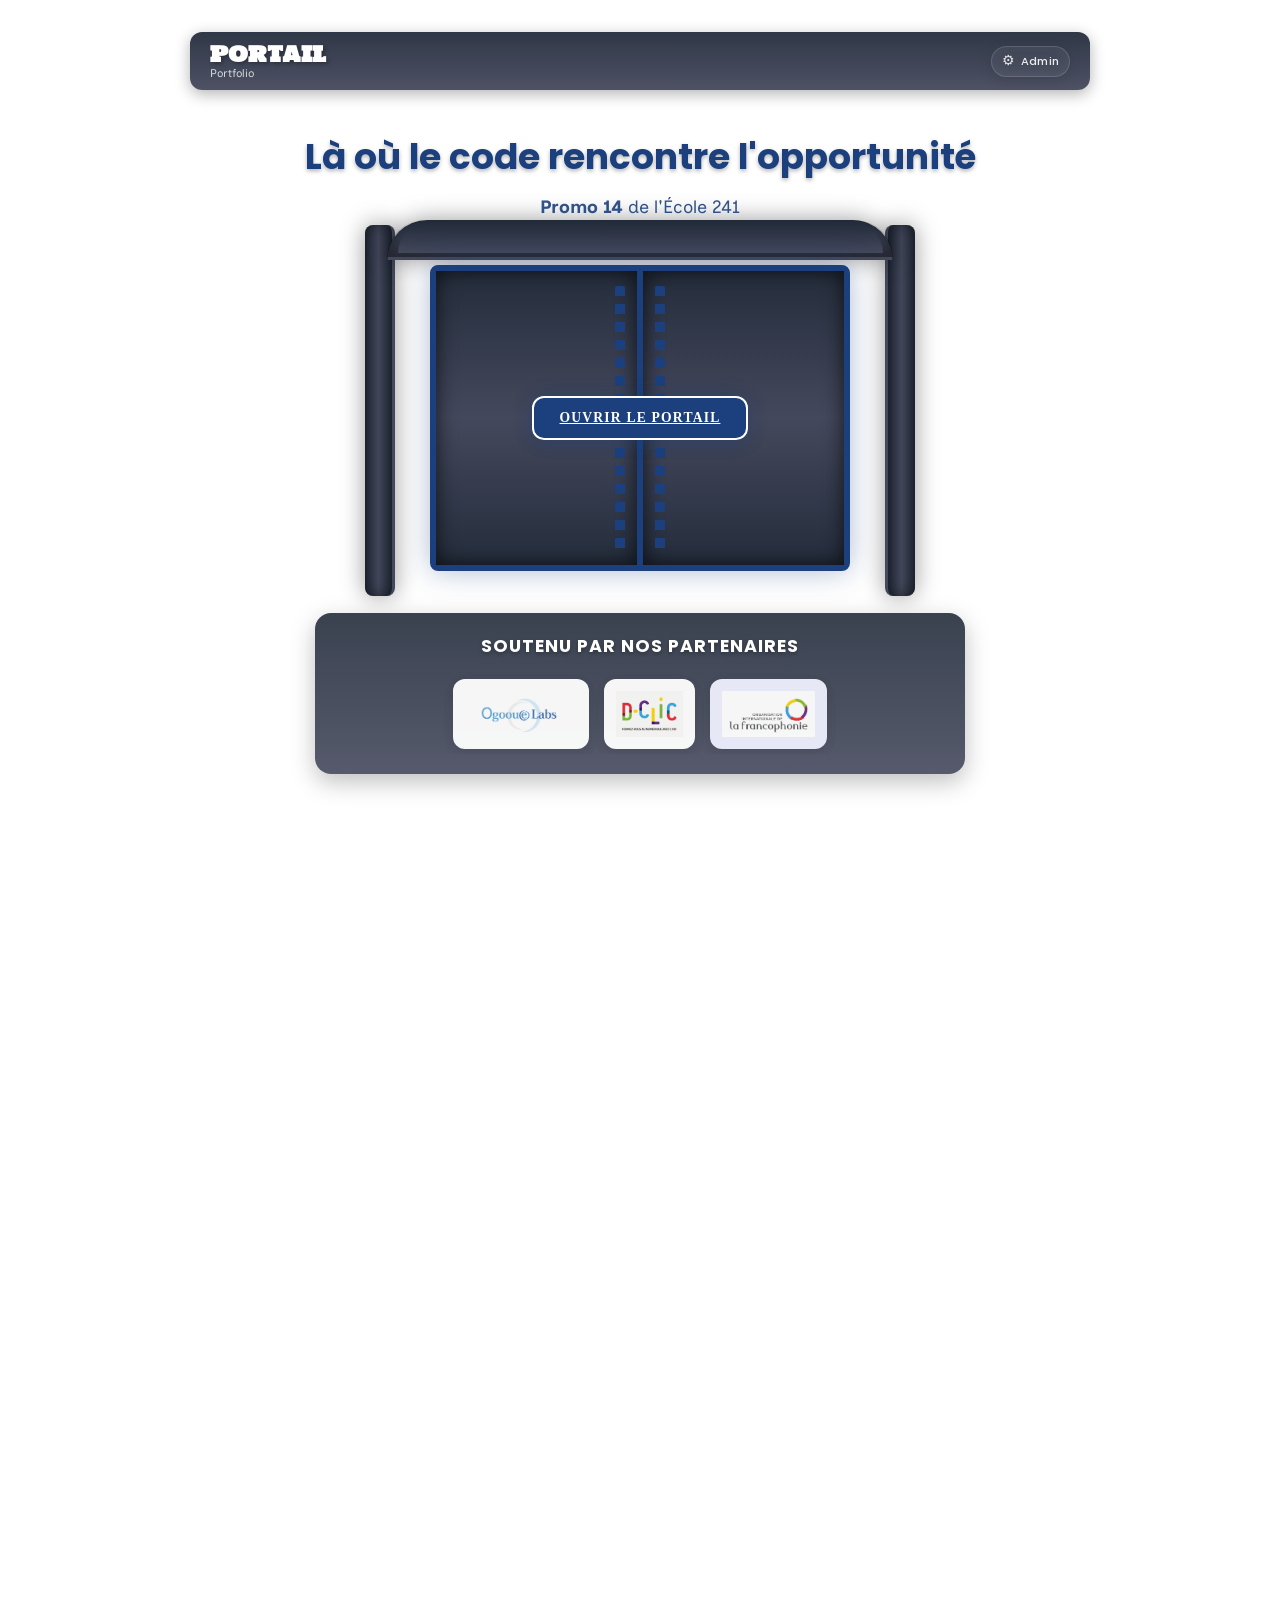
<file: index.html>
<!DOCTYPE html>
<html lang="fr">
<head>
    <meta charset="UTF-8">
    <meta name="viewport" content="width=device-width, initial-scale=1.0">
    <title>Portail Portfolio</title>
    <link href="https://fonts.googleapis.com/css2?family=Holtwood+One+SC&family=Inclusive+Sans&family=Inter:wght@400;500&family=Poppins:wght@400;500;600;700&family=Roboto:wght@700&display=swap" rel="stylesheet">
    <link rel="stylesheet" href="style.css">
</head>
<body class="portal-locked">

    <!-- Scène 3D (position relative pour permettre le scroll) -->
    <div class="scene-3d" id="scene-3d">
        <div class="camera" id="camera">
            
            <div class="building building-a" id="building-a">
                <div class="flash-screen" id="flash-screen"></div>

                <header class="portal-header">
                    <div class="logo">
                        <span class="logo-main">PORTAIL</span>
                        <span class="logo-sub">Portfolio</span>
                    </div>
                    <a href="admin.html" class="btn-admin-portal" id="admin-portal-link" aria-label="Espace Admin">
                        <span class="admin-icon" aria-hidden="true">⚙</span>
                        <span class="admin-text">Admin</span>
                    </a>
                </header>

                <div class="portal-hero-content">
                    <h1 class="portal-title">Là où le code rencontre l'opportunité</h1>
                    <p class="portal-subtitle"> <strong>Promo 14</strong> de l'École 241</p>
                </div>

                <div class="portal-frame">
                    <div class="portal-wall-left"></div>
                    <div class="portal-wall-right"></div>
                    <div class="portal-arch"></div>
                    
                    <div class="central-gate-container" id="central-gate-container">
                        <div class="gate-door door-left" id="door-left"></div>
                        <div class="gate-door door-right" id="door-right"></div>
                        <div class="gate-glow"></div>
                        <a href="page2/index2.html" class="btn-primary-portal" id="open-portal-btn">Ouvrir le Portail</a>
                    </div>
                </div>

                <footer class="portal-footer">
                    <div class="footer-content">
                        <p class="sponsors-title">Soutenu par nos partenaires</p>
                        <div class="sponsors-logos-row">
                            <img src="assets/images/og.png" alt="Ogooué Labs" class="sponsor-logo">
                            <img src="assets/images/dclic.png" alt="D-Clic" class="sponsor-logo">
                            <img src="assets/images/oif.png" alt="OIF" class="sponsor-logo">
                        </div>
                    </div>
                </footer>
            </div>

            <div class="building building-b" id="building-b">
                <div class="main-content">
                    <!-- Contenu du portfolio ici -->
                </div>
            </div>
        </div>
    </div>

    <script src="app.js"></script>
</body>
</html>
</file>
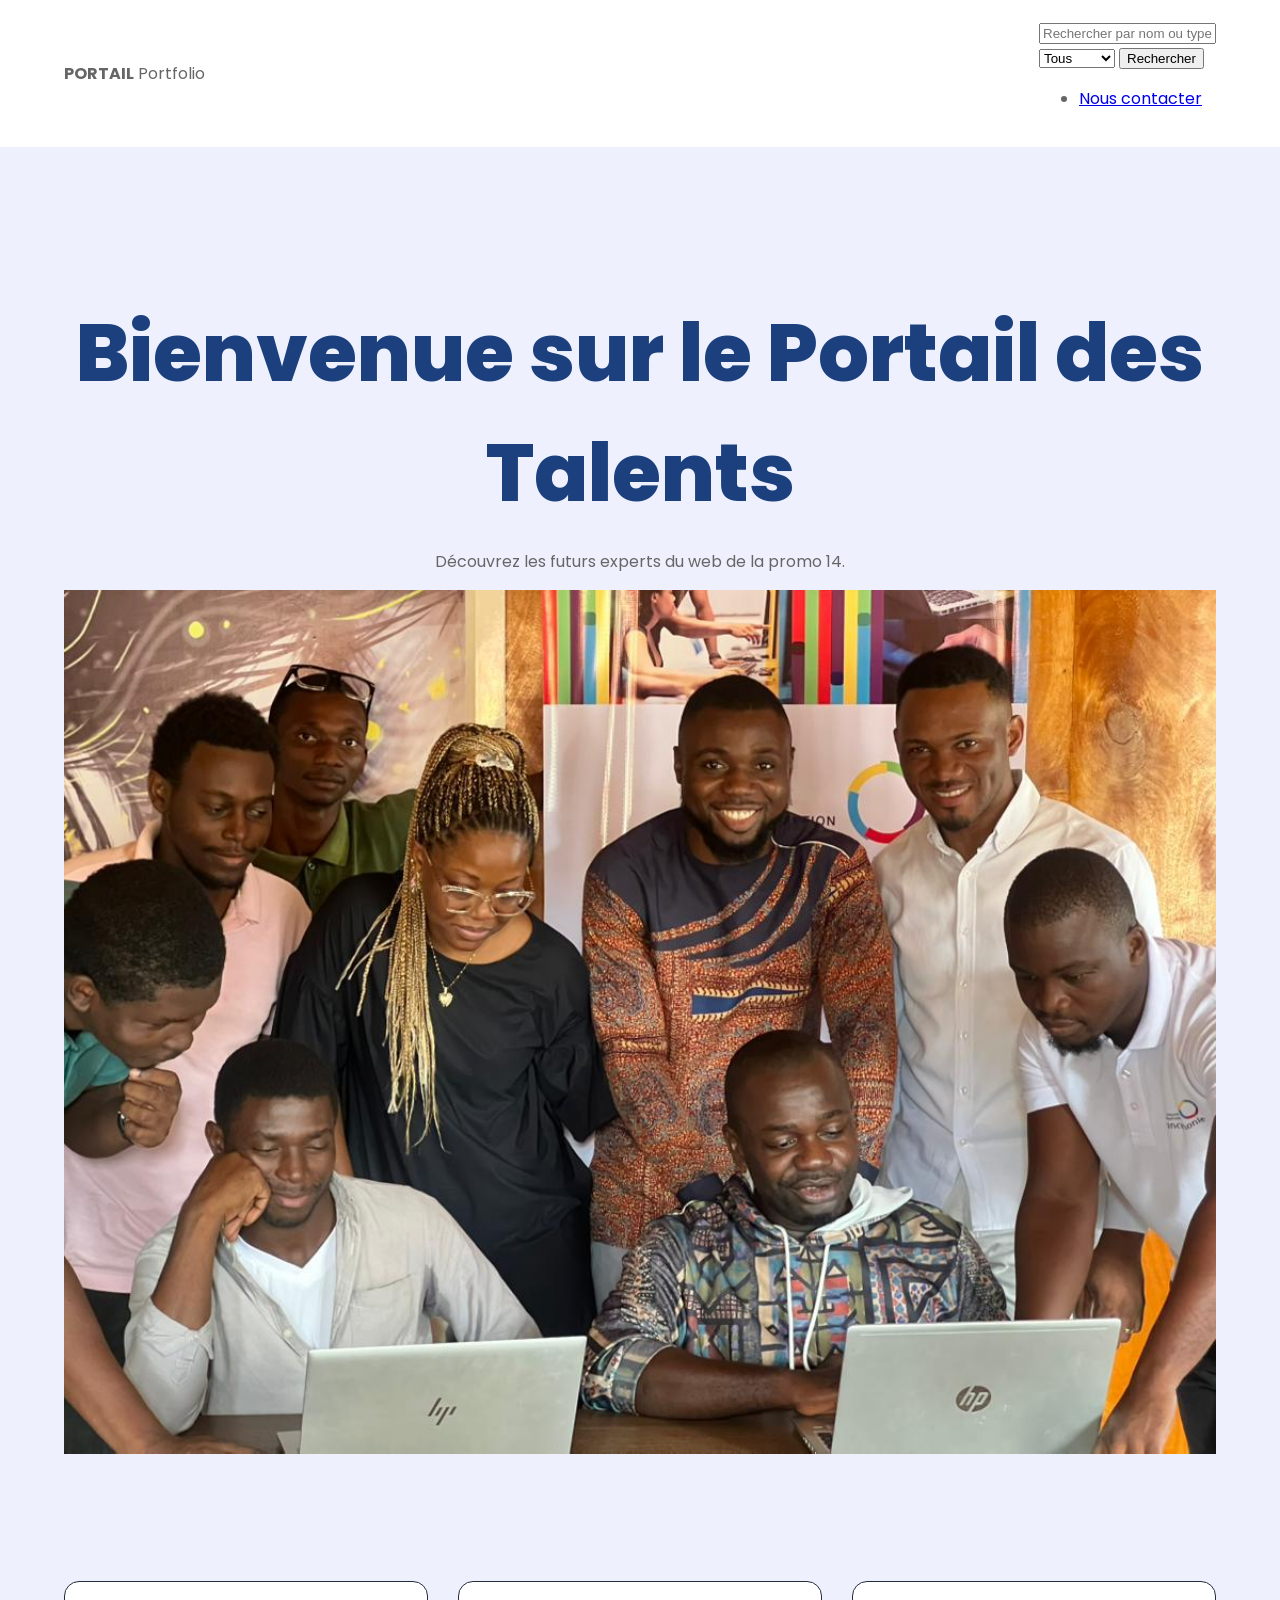
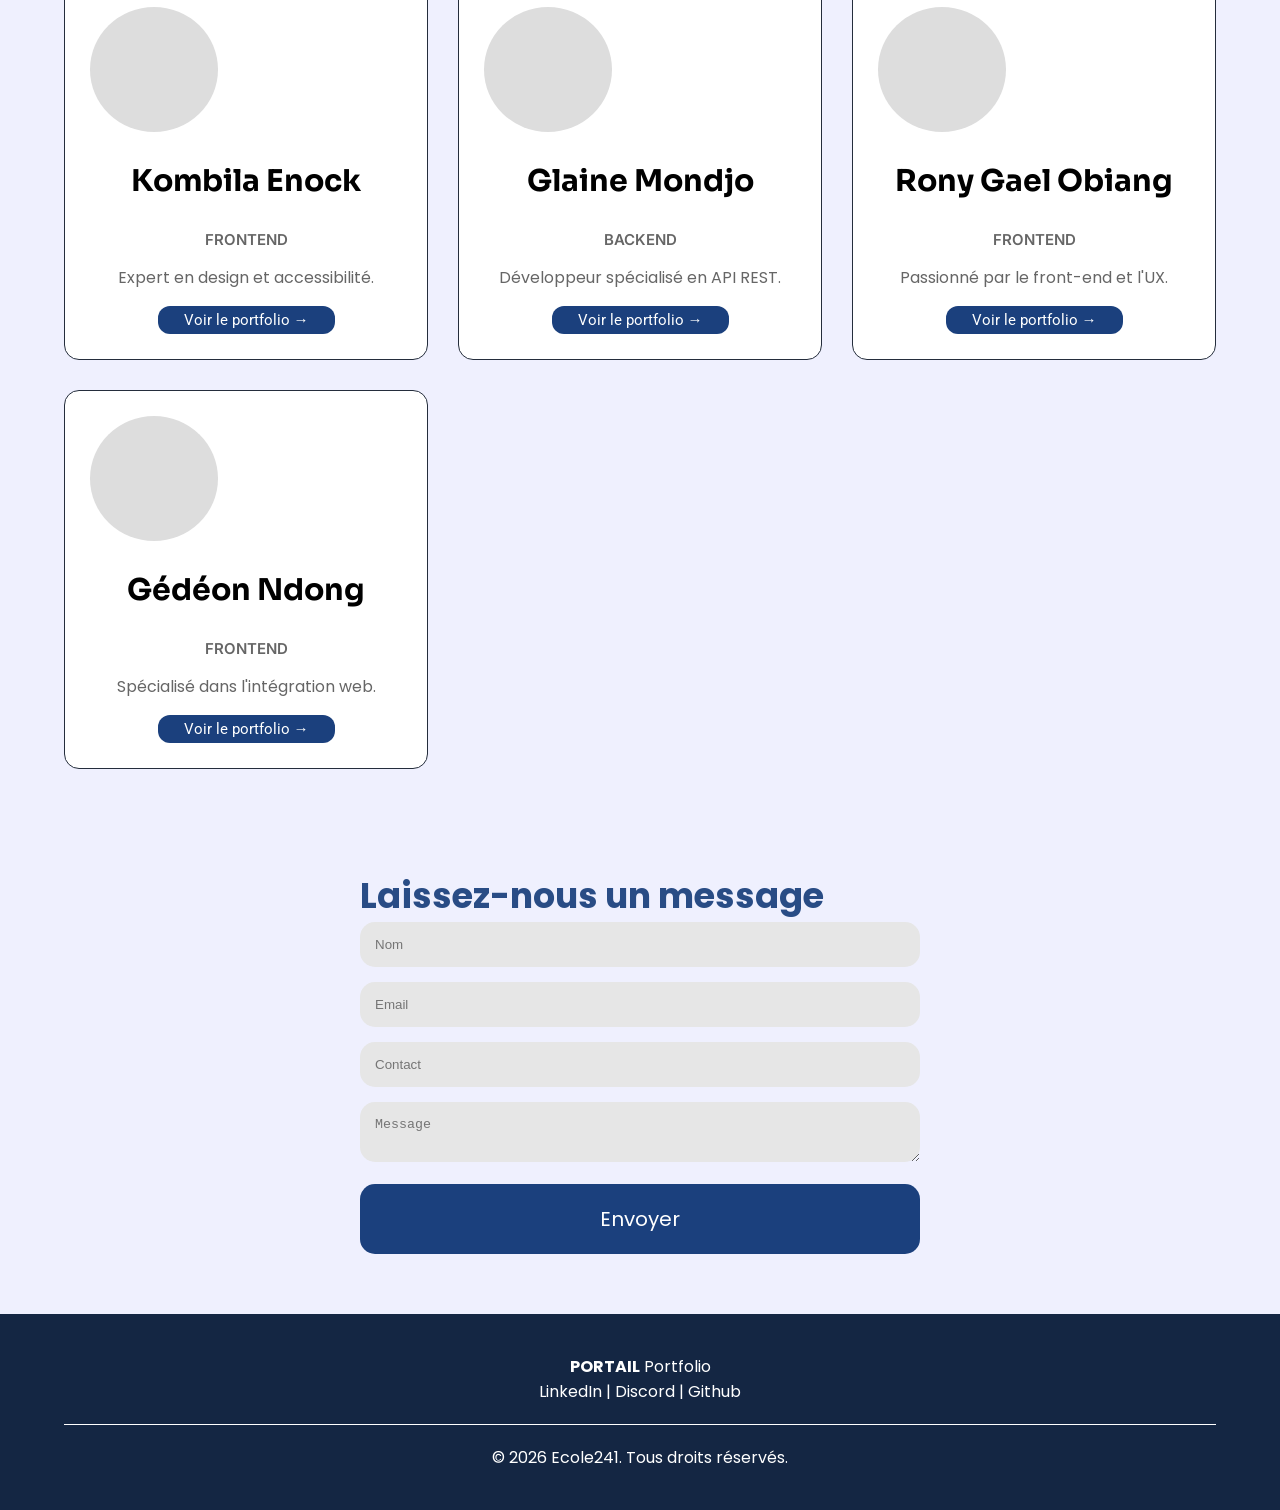
<file: page2/index2.html>
<!DOCTYPE html>
<html lang="fr">
<head>
    <meta charset="UTF-8">
    <meta name="viewport" content="width=device-width, initial-scale=1.0">
    <title>Portail Portfolio - Promo 14</title>
    <link rel="stylesheet" href="style.css">
</head>
<body>

    <header>
        <div class="logo"><strong>PORTAIL</strong> Portfolio</div>
        <nav>
            <div class="search-container">
                <input type="text" id="searchInput" placeholder="Rechercher par nom ou type..." autocomplete="off">
                <div id="suggestions" class="suggestions-box"></div>
                <select id="filterSelect">
                    <option value="tous">Tous</option>
                    <option value="frontend">Frontend</option>
                    <option value="backend">Backend</option>
                </select>
                <button id="searchBtn">Rechercher</button>
            </div>
            <ul><li><a href="#contact">Nous contacter</a></li></ul>
        </nav>
    </header>

    <section class="hero">
    <div class="hero-content">
        <h1>Bienvenue sur le Portail des Talents</h1>
        <p>Découvrez les futurs experts du web de la promo 14.</p>
    </div>
    <div class="hero-image">
        <img src="dev.png" alt="Illustration" style="width: 100%; height: auto;">
    </div>
</section>


    <main id="developer-list"></main>

    <section id="contact">
        <form>
            <label class="form-label">Laissez-nous un message</label>
            <input type="text" class="form-input" placeholder="Nom">
            <input type="email" class="form-input" placeholder="Email">
            <input type="text" class="form-input" placeholder="Contact">
            <textarea class="form-input" placeholder="Message"></textarea>
            <button type="submit" class="btn-submit">Envoyer</button>
        </form>
    </section>

    <footer>
        <div class="footer-content">
            <div class="footer-logo"><strong>PORTAIL</strong> Portfolio</div>
            <div class="footer-social">LinkedIn | Discord | Github</div>
        </div>
        <hr style="border: 0; border-top: 1px solid white; margin: 20px 0;">
        <div class="copyright">© 2026 Ecole241. Tous droits réservés.</div>
    </footer>

    <script src="script.js"></script>
</body>
</html>
</file>
<file: style.css>
/* ============================================
   🎨 VARIABLES CSS
   ============================================ */
:root {
    --bg-lavande: #EFF0FE;
    --blue-roi: #1B407D;
    --white: #FFFFFF;
    --gris-clair: #666666;
    --bg-footer: #142643;
    --blue-sombre: #242D3C;
    --gris-sombre: #44485C;
    --bg-card: #FFFFFF;
    --text-dark: #242D3C;
    --neon-bleu: #1B407D;
    --neon-glow: rgba(27, 64, 125, 0.35);
}

/* ============================================
   📐 BASE - TOUT VISIBLE SANS SCROLL
   ============================================ */
* {
    margin: 0;
    padding: 0;
    box-sizing: border-box;
}

html, body {
    width: 100%;
    height: 100%;
    overflow: hidden;  /* ← PAS DE SCROLL DU TOUT */
}

body.portal-locked {
    overflow: hidden !important;
}

body.unlocked {
    overflow: auto;
}

/* ============================================
   🎭 SCÈNE 3D - TOUT SUR 100vh
   ============================================ */
.scene-3d {
    position: fixed;  /* ← FIXE À L'ÉCRAN */
    top: 0;
    left: 0;
    width: 100%;
    height: 100vh;
    perspective: 1200px;
    perspective-origin: 50% 50%;
    overflow: hidden;
    background: transparent;
}

.camera {
    position: absolute;
    top: 0;
    left: 0;
    width: 100%;
    height: 100%;
    transform-style: preserve-3d;
    transition: transform 1.4s cubic-bezier(0.7, 0, 0.3, 1);
    transform: translateZ(0);
}

.camera.pullback {
    transform: translateZ(-100px);
    transition: transform 0.35s ease-out;
}

.camera.dive {
    transform: translateZ(1550px);
    transition: transform 1.3s cubic-bezier(0.7, 0, 0.3, 1);
}

.building {
    position: absolute;
    top: 0;
    left: 0;
    width: 100%;
    height: 100vh;  /* ← FIXE À 100vh */
    display: flex;
    flex-direction: column;
    justify-content: center;  /* ← CENTRE VERTICALEMENT TOUT */
    align-items: center;
    gap: 15px;  /* ← ESPACE RÉDUIT ENTRE ÉLÉMENTS */
    padding: clamp(15px, 3vw, 30px);
    transform-style: preserve-3d;
}

.building-a {
    transform: translateZ(0);
    z-index: 10;
    background: transparent;
}

.building-b {
    transform: translateZ(1500px);
    z-index: 1;
    background-color: var(--bg-lavande);
    overflow-y: auto;
    opacity: 1;
}

/* ============================================
   🚪 HEADER
   ============================================ */
.portal-header {
    width: 90%;
    max-width: 900px;
    display: flex;
    justify-content: space-between;
    align-items: center;
    color: var(--white);
    z-index: 30;
    background: linear-gradient(180deg, rgba(36, 45, 60, 0.95) 0%, rgba(68, 72, 92, 0.95) 100%);
    padding: 10px 20px;
    border-radius: 12px;
    box-shadow: 0 4px 15px rgba(0, 0, 0, 0.3);
    margin-bottom: 0;
    position: absolute;
    top: clamp(10px, 3vh, 20px);
}

.logo {
    display: flex;
    flex-direction: column;
    align-items: flex-start;
    line-height: 1.2;
}

.logo-main {
    font-family: 'Holtwood One SC', serif;
    font-weight: 700;
    font-size: clamp(0.9rem, 2.5vw, 1.3rem);
    color: var(--white);
    text-shadow: 2px 2px 4px rgba(0, 0, 0, 0.3);
}

.logo-sub {
    font-family: 'Inclusive Sans', sans-serif;
    font-size: clamp(0.6rem, 1.5vw, 0.7rem);
    color: rgba(255, 255, 255, 0.8);
}

.btn-admin-portal {
    display: inline-flex;
    align-items: center;
    justify-content: center;
    gap: 6px;
    padding: 6px 10px;
    border-radius: 999px;
    text-decoration: none;
    color: rgba(255, 255, 255, 0.9);
    background: rgba(255, 255, 255, 0.08);
    border: 1px solid rgba(255, 255, 255, 0.14);
    backdrop-filter: blur(8px);
    -webkit-backdrop-filter: blur(8px);
    box-shadow: 0 4px 14px rgba(0, 0, 0, 0.12);
    font-family: 'Poppins', sans-serif;
    font-weight: 500;
    font-size: 0.7rem;
    transition: all 0.2s ease;
    white-space: nowrap;
}

.btn-admin-portal:hover {
    transform: translateY(-1px);
    background: rgba(255, 255, 255, 0.13);
    box-shadow: 0 6px 18px rgba(0, 0, 0, 0.16);
}

.btn-admin-portal:active {
    transform: scale(0.98);
}

.admin-icon {
    font-size: 0.85rem;
    line-height: 1;
    opacity: 0.95;
}

.admin-text {
    font-size: 0.7rem;
    letter-spacing: 0.2px;
}

/* ============================================
   📖 HERO CONTENT
   ============================================ */
.portal-hero-content {
    text-align: center;
    color: var(--blue-sombre);
    z-index: 30;
    margin: 0;
    margin-top: 18px;
    margin-bottom: 14px;
    width: 90%;
    max-width: 900px;
}

.portal-title {
    font-family: 'Poppins', sans-serif;
    font-weight: 700;
    font-size: clamp(1.4rem, 5vw, 2.2rem);
    margin-bottom: 8px;
    color: #1B407D;
    text-shadow: 0 2px 4px rgba(0, 0, 0, 0.3);
    line-height: 1.15;
}

.portal-subtitle {
    font-family: 'Inclusive Sans', sans-serif;
    font-size: clamp(0.85rem, 2.5vw, 1.05rem);
    opacity: 0.9;
    color: #1B407D;
    line-height: 1.3;
    margin-top: 16px;
}
/* ============================================
   🔳 CADRE & PORTE
   ============================================ */
.portal-frame {
    position: relative;
    width: 90%;
    max-width: 480px;  /* ← PLUS PETIT */
    display: flex;
    flex-direction: column;
    align-items: center;
    margin: 0;
}

.portal-wall-left,
.portal-wall-right {
    position: absolute;
    top: -40px;  /* ← PLUS PETIT */
    bottom: -25px;
    width: 30px;  /* ← PLUS FIN */
    background: linear-gradient(90deg, var(--blue-sombre) 0%, var(--gris-sombre) 50%, var(--blue-sombre) 100%);
    border-radius: 8px;
    box-shadow:
        inset 0 0 16px rgba(0, 0, 0, 0.5),
        0 0 24px rgba(0, 0, 0, 0.4);
}

.portal-wall-left {
    left: -35px;
    border-right: 3px solid var(--gris-sombre);
}

.portal-wall-right {
    right: -35px;
    border-left: 3px solid var(--gris-sombre);
}

.portal-arch {
    position: absolute;
    top: -45px;
    left: 50%;
    transform: translateX(-50%);
    width: calc(100% + 25px);
    height: 40px;  /* ← PLUS PETIT */
    background: linear-gradient(180deg, var(--blue-sombre) 0%, var(--gris-sombre) 100%);
    border-radius: 100px 100px 0 0;
    box-shadow:
        inset 0 -8px 16px rgba(0, 0, 0, 0.5),
        0 0 24px rgba(0, 0, 0, 0.4);
    border-bottom: 3px solid var(--gris-sombre);
}

.portal-arch::before {
    content: '';
    position: absolute;
    top: 4px;
    left: 50%;
    transform: translateX(-50%);
    width: calc(100% - 20px);
    height: calc(100% - 8px);
    background: linear-gradient(180deg, var(--blue-sombre) 0%, var(--gris-sombre) 100%);
    border-radius: 90px 90px 0 0;
}

.central-gate-container {
    position: relative;
    width: 100%;
    max-width: 340px;  /* ← PLUS PETIT */
    height: clamp(230px, 45vw, 280px);  /* ← PLUS PETIT */
    border: 3px solid var(--neon-bleu);
    border-radius: 8px;
    background: linear-gradient(180deg, var(--blue-sombre) 0%, var(--gris-sombre) 100%);
    box-shadow:
        0 0 30px var(--neon-glow),
        inset 0 0 40px rgba(0, 0, 0, 0.9);
    display: flex;
    justify-content: center;
    align-items: center;
    z-index: 20;
    overflow: visible;
    perspective: 1000px;
}

.gate-glow {
    position: absolute;
    top: 50%;
    left: 50%;
    transform: translate(-50%, -50%);
    width: 60%;
    height: 60%;
    background: radial-gradient(
        circle,
        var(--neon-glow) 0%,
        transparent 60%
    );
    filter: blur(20px);
    z-index: 1;
    animation: pulse-glow 2s ease-in-out infinite;
}

@keyframes pulse-glow {
    0%, 100% {
        opacity: 0.6;
        transform: translate(-50%, -50%) scale(1);
    }
    50% {
        opacity: 1;
        transform: translate(-50%, -50%) scale(1.1);
    }
}

.gate-door {
    position: absolute;
    top: 0;
    width: 50%;
    height: 100%;
    background: linear-gradient(180deg, var(--blue-sombre) 0%, var(--gris-sombre) 50%, var(--blue-sombre) 100%);
    z-index: 10;
    box-shadow: inset 0 0 20px rgba(0, 0, 0, 0.7);
    transition: transform 1s cubic-bezier(0.4, 0, 0.2, 1), opacity 0.8s ease;
    border-style: solid;
    border-color: var(--neon-bleu);
}

.door-left {
    left: 0;
    border-right-width: 3px;
    transform-origin: left center;
}

.door-right {
    right: 0;
    border-left-width: 3px;
    transform-origin: right center;
}

.door-left::before {
    content: '';
    position: absolute;
    top: 15px;
    bottom: 15px;
    width: 10px;
    right: 12px;
    background: repeating-linear-gradient(
        to bottom,
        var(--neon-bleu) 0px,
        var(--neon-bleu) 10px,
        transparent 10px,
        transparent 18px
    );
    border-radius: 2px;
}

.door-right::before {
    content: '';
    position: absolute;
    top: 15px;
    bottom: 15px;
    width: 10px;
    left: 12px;
    background: repeating-linear-gradient(
        to bottom,
        var(--neon-bleu) 0px,
        var(--neon-bleu) 10px,
        transparent 10px,
        transparent 18px
    );
    border-radius: 2px;
}

.btn-primary-portal {
    position: absolute;
    z-index: 15;
    background: var(--neon-bleu);
    color: var(--white);
    border: 2px solid var(--white);
    padding: 12px 26px;  /* ← PLUS PETIT */
    border-radius: 12px;
    font-weight: 700;
    font-size: 0.85rem;
    text-transform: uppercase;
    letter-spacing: 1.2px;
    cursor: pointer;
    box-shadow:
        0 4px 15px rgba(27, 64, 125, 0.3),
        0 0 20px rgba(27, 64, 125, 0.2);
    transition: all 0.2s ease;
}

.btn-primary-portal:hover {
    transform: translateY(-2px);
    box-shadow:
        0 6px 20px rgba(27, 64, 125, 0.4),
        0 0 30px rgba(27, 64, 125, 0.2);
}

.btn-primary-portal.hidden {
    opacity: 0;
    transform: scale(0.8);
    pointer-events: none;
    visibility: hidden;
}

/* ============================================
   🦶 FOOTER SPONSORS - TOUT EN BAS
   ============================================ */
.portal-footer {
    width: 90%;
    max-width: 650px;
    margin: 0;
    margin-top: auto;  /* ← POUSSÉ VERS LE BAS */
    padding: 20px 20px;
    background: linear-gradient(180deg, rgba(36, 45, 60, 0.9) 0%, rgba(68, 72, 92, 0.9) 100%);
    border-radius: 16px;
    box-shadow: 0 8px 24px rgba(0, 0, 0, 0.25);
    text-align: center;
    z-index: 30;
    position: absolute;
    bottom: clamp(10px, 3vh, 20px);
}

.footer-content .sponsors-title {
    font-family: 'Poppins', sans-serif;
    font-weight: 700;
    font-size: clamp(0.85rem, 2vw, 1.1rem);  /* ← PLUS PETIT */
    color: var(--white);
    margin-bottom: 15px;
    text-transform: uppercase;
    letter-spacing: 1px;
    text-shadow: 0 2px 4px rgba(0, 0, 0, 0.3);
}

.sponsors-logos-row {
    display: flex;
    justify-content: center;
    align-items: center;
    gap: 15px;
    flex-wrap: nowrap;
    width: 100%;
    overflow-x: auto;
    padding: 5px 0;
}

.sponsors-logos-row::-webkit-scrollbar {
    display: none;
}

.sponsors-logos-row {
    -ms-overflow-style: none;
    scrollbar-width: none;
}

.sponsor-logo {
    height: clamp(45px, 8vw, 70px);  /* ← PLUS PETIT */
    min-width: clamp(45px, 8vw, 70px);
    width: auto;
    padding: clamp(6px, 1vw, 12px);
    background: var(--white);
    border-radius: 12px;
    box-shadow: 0 4px 12px rgba(0, 0, 0, 0.12);
    transition: all 0.3s ease;
    opacity: 0.95;
    flex-shrink: 0;
}

.sponsor-logo:hover {
    transform: translateY(-5px) scale(1.05);
    box-shadow: 0 8px 20px rgba(0, 0, 0, 0.18);
    opacity: 1;
    filter: brightness(1.1);
}

.sponsor-logo[alt="OIF"] {
    background: var(--bg-lavande) url('data:image/svg+xml;utf8,<svg xmlns="http://www.w3.org/2000/svg" width="100" height="100" viewBox="0 0 100 100"><text x="50" y="50" text-anchor="middle" dy="0.3em" font-family="Poppins" font-size="12" fill="%231B407D">OIF</text></svg>') no-repeat center;
    background-size: 80%;
    min-width: clamp(45px, 8vw, 70px);
    min-height: clamp(45px, 8vw, 70px);
}

/* ============================================
   ✨ FLASH SCREEN
   ============================================ */
.flash-screen {
    position: absolute;
    top: 0;
    left: 0;
    width: 100%;
    height: 100%;
    background-color: var(--white);
    z-index: 100;
    opacity: 0;
    pointer-events: none;
}

.flash-screen.active {
    animation: flashImpact 0.8s ease-out forwards;
}

@keyframes flashImpact {
    0% { opacity: 0; }
    30% { opacity: 1; }
    100% { opacity: 0; }
}

/* ============================================
   🌐 BUILDING-B
   ============================================ */
.main-content {
    width: 100%;
    min-height: 100vh;
    background-color: var(--bg-lavande);
    overflow-y: auto;
    padding: 0;
}

/* ============================================
   📱 RESPONSIVE DESIGN
   ============================================ */
/* Base fluide */
html, body {
    width: 100%;
    min-height: 100%;
    overflow-x: hidden;
}

body {
    overflow-y: auto;
}

.scene-3d {
    position: relative;
    width: 100%;
    min-height: 100vh;
    overflow: visible;
}

.camera {
    position: relative;
    width: 100%;
    min-height: 100vh;
    transform-style: preserve-3d;
}

.building {
    position: relative;
    width: 100%;
    min-height: 100vh;
    height: auto;
    display: flex;
    flex-direction: column;
    align-items: center;
    gap: clamp(10px, 2vw, 24px);
    padding: clamp(16px, 4vw, 32px);
}

@media (max-width: 768px) and (orientation: portrait) {
    html, body {
        height: 100%;
        overflow-x: hidden;
        overflow-y: auto;
    }

    .scene-3d {
        position: relative;
        min-height: 100vh;
    }

    .camera {
        position: relative;
        min-height: 100vh;
    }

    .building {
        position: relative;
        min-height: 100vh;
        height: auto;
        display: flex;
        flex-direction: column;
        justify-content: space-between;
        align-items: center;
        padding: 18px 14px 24px;
        gap: 12px;
    }

    .portal-header {
        position: relative;
        top: auto;
        width: 95%;
        margin: 0;
    }

    .portal-hero-content {
        width: 95%;
        margin: 10px 0 0;
    }

    .portal-frame {
        width: 95%;
        margin: 8px 0 0;
    }

    .portal-footer {
        position: relative;
        bottom: auto;
        width: 95%;
        margin-top: auto;
        margin-bottom: 8px;
    }
}

@media screen and (max-width: 900px) and (orientation: landscape) {
    html, body {
        width: 100%;
        height: 100%;
        overflow: hidden;
    }

    .scene-3d {
        position: relative;
        width: 100%;
        min-height: 100vh;
        overflow: hidden;
    }

    .camera {
        position: relative;
        width: 100%;
        min-height: 100vh;
    }

    .building {
        position: relative;
        width: 100%;
        min-height: 100vh;
        height: 100vh;
        display: flex;
        flex-direction: column;
        justify-content: space-between;
        align-items: center;
        padding: 6px 12px;
        gap: 4px;
    }

    .portal-header {
        position: relative;
        top: auto;
        width: 96%;
        padding: 6px 12px;
        margin: 0;
        border-radius: 10px;
    }

    .logo-main {
        font-size: 0.78rem;
    }

    .logo-sub {
        font-size: 0.5rem;
    }

    .btn-admin-portal {
        padding: 4px 8px;
        font-size: 0.62rem;
    }

    .portal-hero-content {
        width: 96%;
        margin: 0;
        padding: 0;
    }

    .portal-title {
        font-size: clamp(0.95rem, 2.2vw, 1.35rem);
        line-height: 1.05;
        margin-bottom: 2px;
    }

    .portal-subtitle {
        font-size: clamp(0.7rem, 1.5vw, 0.9rem);
        line-height: 1.1;
    }

    .portal-frame {
        width: 96%;
        max-width: 420px;
        margin: 0;
    }

    .portal-wall-left,
    .portal-wall-right {
        top: -22px;
        bottom: -12px;
        width: 18px;
    }

    .portal-wall-left {
        left: -22px;
    }

    .portal-wall-right {
        right: -22px;
    }

    .portal-arch {
        top: -24px;
        height: 24px;
        width: calc(100% + 16px);
    }

    .central-gate-container {
        width: 100%;
        max-width: 250px;
        height: clamp(145px, 38vh, 195px);
    }

    .btn-primary-portal {
        padding: 7px 16px;
        font-size: 0.68rem;
        letter-spacing: 0.8px;
    }

    .portal-footer {
        position: relative;
        bottom: auto;
        width: 96%;
        padding: 10px 12px;
        margin: 0;
        border-radius: 14px;
    }

    .footer-content .sponsors-title {
        font-size: 0.7rem;
        margin-bottom: 6px;
    }

    .sponsors-logos-row {
        gap: 8px;
        flex-wrap: nowrap;
        overflow-x: auto;
        padding: 4px 0;
    }

    .sponsor-logo {
        height: 38px;
        min-width: 38px;
        padding: 4px;
        flex-shrink: 0;
    }

    .sponsor-logo[alt="OIF"] {
        min-width: 38px;
        min-height: 38px;
    }
}
@media (min-width: 1024px) {
    .building {
        justify-content: flex-start;
        padding-top: 32px;
        padding-bottom: 32px;
        gap: 18px;
    }

    .portal-header {
        position: relative;
        top: auto;
        width: min(90%, 980px);
        margin-bottom: 10px;
    }

    .portal-hero-content {
        width: min(90%, 980px);
        margin-top: 18px;
        margin-bottom: 22px;
    }

    .portal-title {
        font-size: clamp(2rem, 2.8vw, 3rem);
        line-height: 1.15;
        margin-bottom: 10px;
    }

    .portal-subtitle {
        font-size: clamp(1rem, 1.4vw, 1.2rem);
        line-height: 1.4;
    }

    .portal-frame {
        width: min(90%, 560px);
        margin-top: 6px;
        margin-bottom: 16px;
    }

    .central-gate-container {
        max-width: 420px;
        height: clamp(280px, 34vh, 380px);
    }

    .portal-footer {
        position: relative;
        bottom: auto;
        width: min(90%, 720px);
        margin-top: 8px;
        margin-bottom: 0;
    }
}
</file>
<file: page2/style.css>
/* --- 1. Variables globales & Imports --- */
@import url('https://fonts.googleapis.com/css2?family=Poppins:wght@500;700;800&family=Roboto&family=Sora:wght@400&family=Inter:wght@400;600&display=swap');

:root {
    --bleu-lavande: #EFF0FE;
    --bleu-roi-fonce: #1B407D;
    --blanc: #ffffff;
    --gris-clair: #666666;
    --bleu-sombre: #242D3C;
    --input-bg: #E6E6E6;
    --label-color: #294C85;
    --footer-bg: #142643;
}

* { box-sizing: border-box; }

body {
    background-color: var(--bleu-lavande);
    font-family: 'Poppins', sans-serif;
    margin: 0;
    color: var(--gris-clair);
}

/* --- 2. Header & Nav --- */
header {
    background-color: var(--blanc);
    padding: 20px 5%;
    display: flex;
    justify-content: space-between;
    align-items: center;
    flex-wrap: wrap;
}

/* --- 3. Section Hero --- */
.hero {
    padding: 80px 5%;
    text-align: center;
}

.hero h1 {
    font-weight: 800;
    font-size: 80px;
    color: var(--bleu-roi-fonce);
    margin-bottom: 10px;
}

/* --- 4. Cards & Grid --- */
#developer-list {
    display: grid;
    grid-template-columns: repeat(auto-fill, minmax(300px, 1fr));
    gap: 30px;
    padding: 40px 5%;
}

.dev-card {
    background: var(--blanc);
    border: 1px solid var(--bleu-sombre);
    border-radius: 15px;
    padding: 25px;
    text-align: center;
}

.dev-photo {
    width: 128px;
    height: 125px;
    border-radius: 50%;
    margin-bottom: 15px;
    background-color: #ddd; /* Placeholder */
}

.dev-name { font-family: 'Sora', sans-serif; font-size: 30px; color: #000; }
.dev-role { font-family: 'Inter', sans-serif; font-weight: 600; font-size: 15px; }

/* --- 5. Boutons --- */
.btn-portfolio {
    background-color: var(--bleu-roi-fonce);
    color: var(--blanc);
    font-family: 'Roboto', sans-serif;
    font-size: 15px;
    padding: 5px 26px;
    border-radius: 12px;
    text-decoration: none;
    display: inline-block;
}

.btn-submit {
    background-color: var(--bleu-roi-fonce);
    color: var(--blanc);
    font-family: 'Poppins', sans-serif;
    font-size: 20px;
    padding: 20px 10px;
    border-radius: 15px;
    width: 100%;
    border: none;
}

/* --- 6. Formulaire --- */
form { max-width: 600px; margin: 40px auto; padding: 20px; }
.form-label { font-family: 'Poppins', sans-serif; font-weight: 700; font-size: 35px; color: var(--label-color); }
.form-input { background-color: var(--input-bg); border-radius: 15px; border: none; padding: 15px; width: 100%; margin-bottom: 15px; }

/* --- 7. Footer --- */
footer { background-color: var(--footer-bg); color: var(--blanc); padding: 40px 5%; text-align: center; }

/* --- 8. Responsive Design --- */
@media (max-width: 768px) {
    .hero h1 { font-size: 40px; }
    .form-label { font-size: 24px; }
    header { justify-content: center; gap: 20px; }
}
</file>
